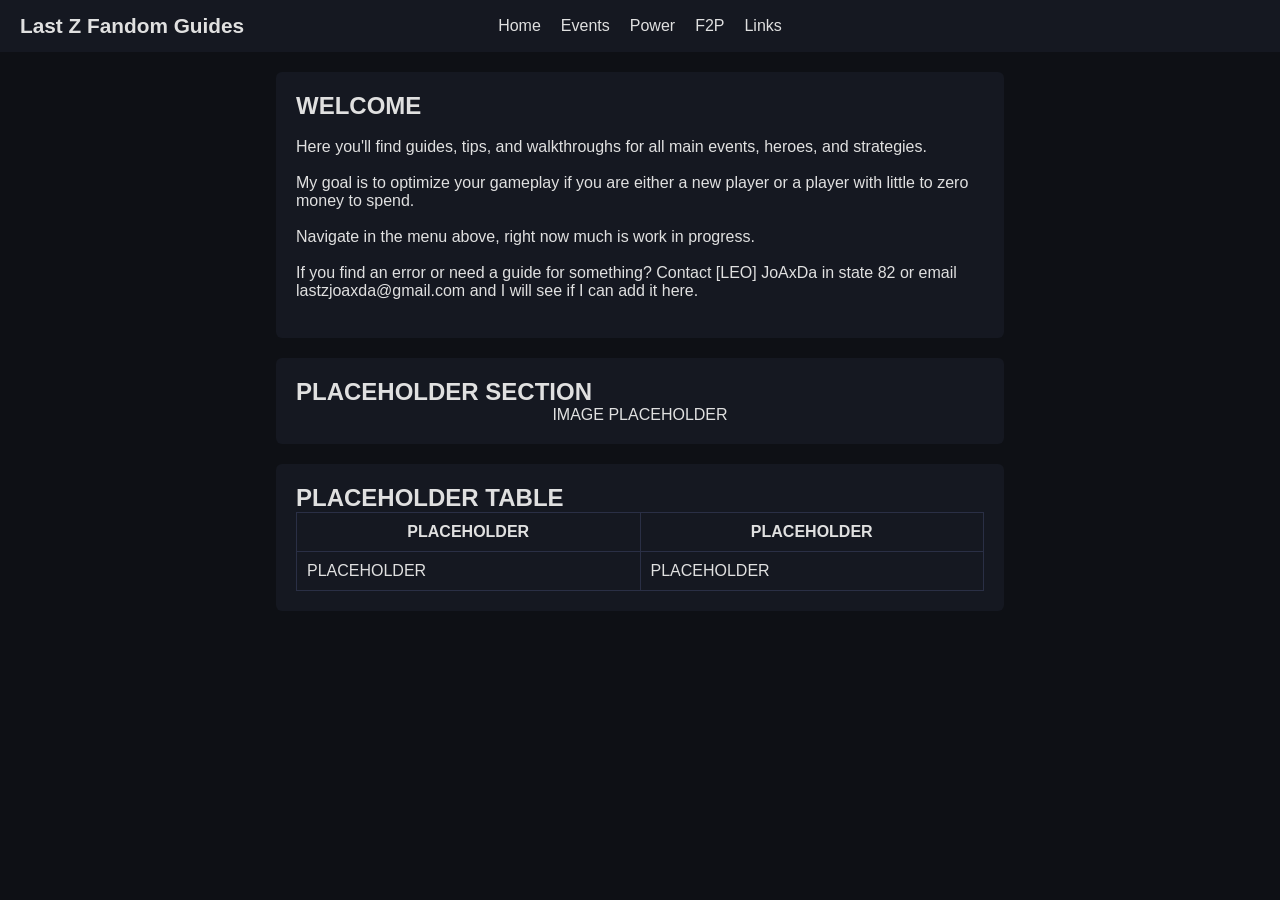
<file: index.html>
<!DOCTYPE html>
<html lang="en">
<head>
    <meta charset="UTF-8">
    <meta name="viewport" content="width=device-width, initial-scale=1.0">
    <title>Last Z: Shooter Run Fandom Guides</title>
    <link rel="stylesheet" href="css/style.css">
</head>
<body>

<header id="navbar-container"></header>

<main>
    <section class="card">
        <h1 id="page-title"> LAST Z FANDOM GUIDES</h1>
        <p id="page-content"></p>
    </section>

    <section class="card">
        <h2>PLACEHOLDER SECTION</h2>
        <div class="image-placeholder">IMAGE PLACEHOLDER</div>
    </section>

    <section class="card">
        <h2>PLACEHOLDER TABLE</h2>
        <table>
            <tr>
                <th>PLACEHOLDER</th>
                <th>PLACEHOLDER</th>
            </tr>
            <tr>
                <td>PLACEHOLDER</td>
                <td>PLACEHOLDER</td>
            </tr>
        </table>
    </section>
</main>

<script src="js/main.js"></script>
</body>
</html>
</file>
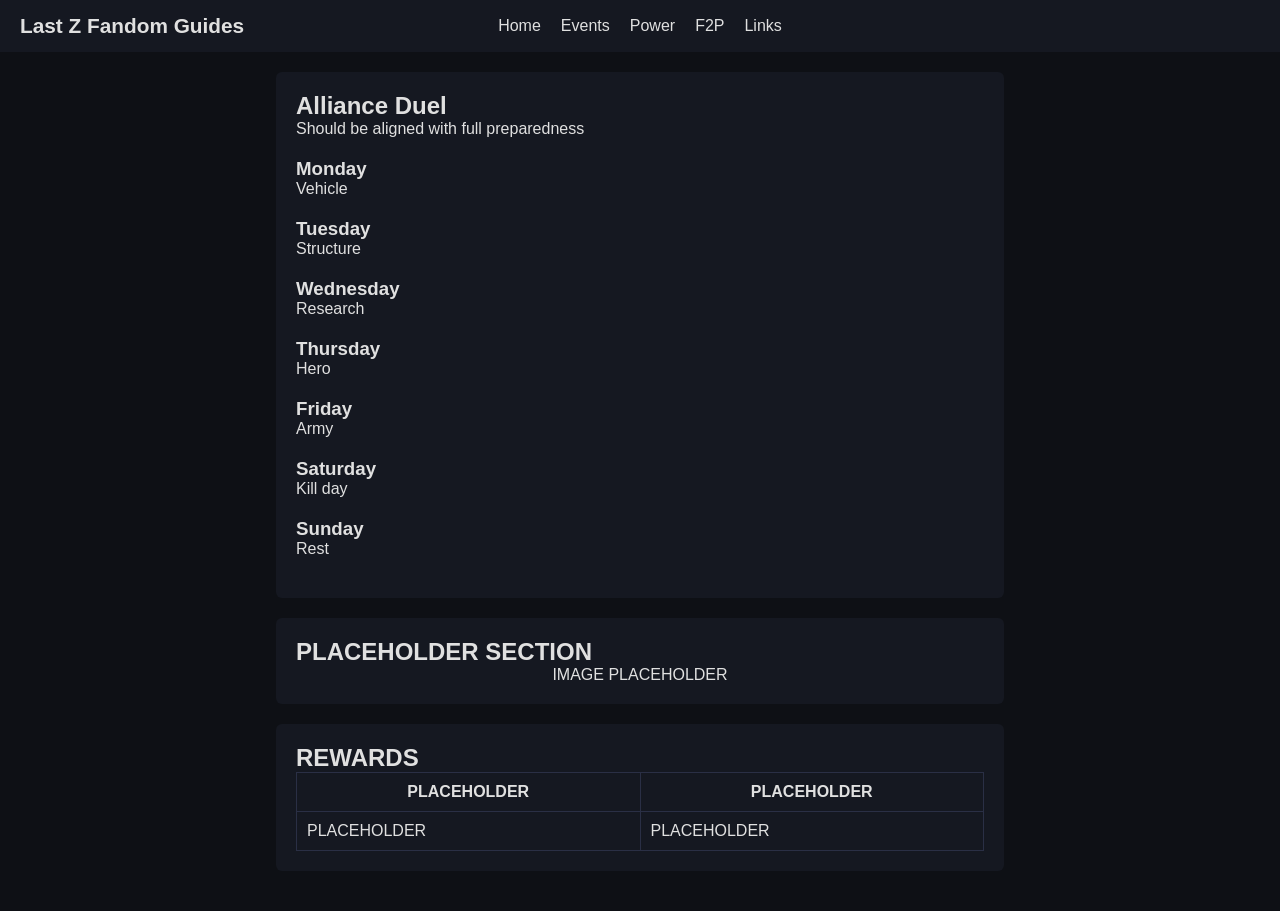
<file: events_alliance_duel.html>
<!DOCTYPE html>
<html lang="en">
<head>
    <meta charset="UTF-8">
    <meta name="viewport" content="width=device-width, initial-scale=1.0">
    <title>Last Z: Shooter Run</title>
    <link rel="stylesheet" href="css/style.css">
</head>
<body>

<header id="navbar-container"></header>


<main>
    <section class="card">
        <h1 id="page-title"></h1>
        <p id="page-content"></p>
    </section>

    <section class="card">
        <h2>PLACEHOLDER SECTION</h2>
        <div class="image-placeholder">IMAGE PLACEHOLDER</div>
    </section>

    <section class="card">
        <h2>REWARDS</h2>
        <table>
            <tr>
                <th>PLACEHOLDER</th>
                <th>PLACEHOLDER</th>
            </tr>
            <tr>
                <td>PLACEHOLDER</td>
                <td>PLACEHOLDER</td>
            </tr>
        </table>
    </section>
</main>

<script src="js/main.js"></script>
</body>
</html>
</file>
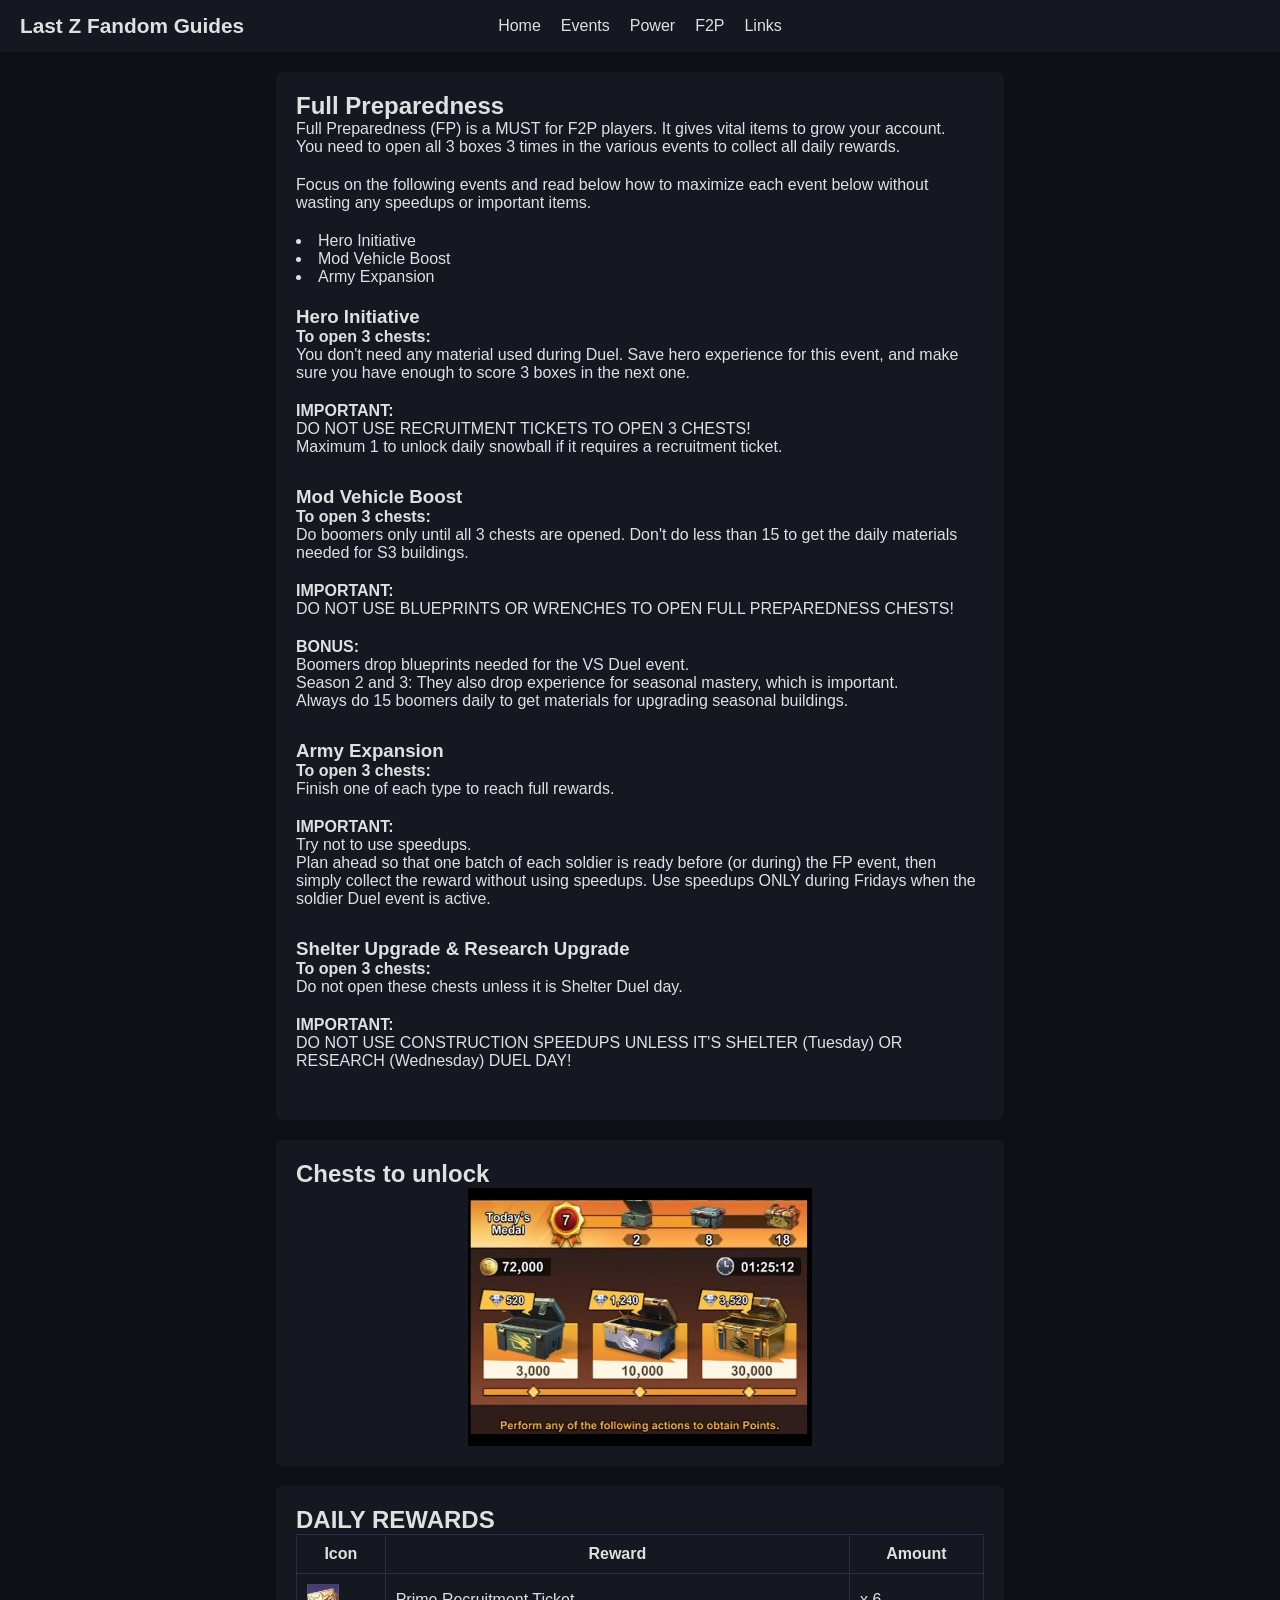
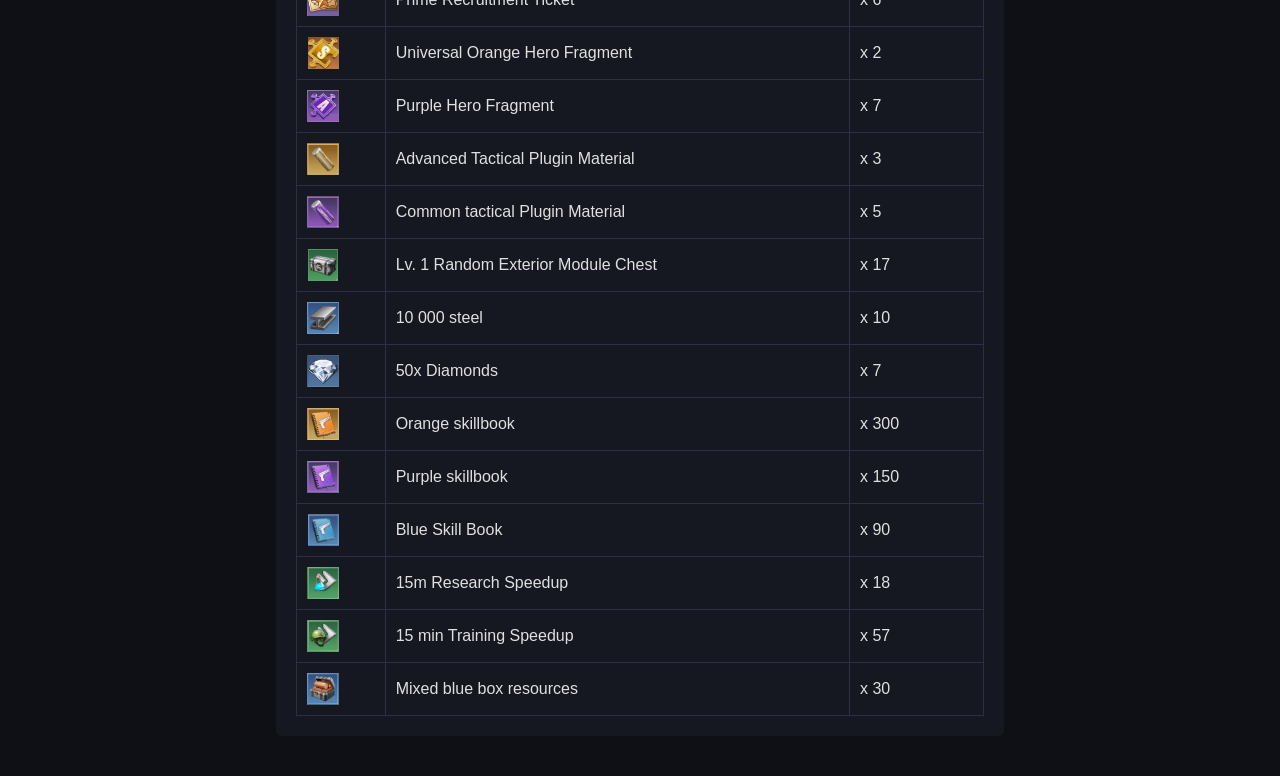
<file: events_full_preparedness.html>
<!DOCTYPE html>
<html lang="en">
<head>
    <meta charset="UTF-8">
    <meta name="viewport" content="width=device-width, initial-scale=1.0">
    <title>Last Z: Shooter Run</title>
    <link rel="stylesheet" href="css/style.css">
</head>
<body>

<header id="navbar-container"></header>

<main>

    <section class="card">
        <h1 id="page-title"></h1>
        <p id="page-content"></p>
    </section>

    <section class="card">
        <h2>Chests to unlock</h2>
        <div class="image-placeholder">
            <img src="/assets/events/fpchests.jpg" alt="fpchests">
        </div>
    </section>

    <section class="card">
        <h2>DAILY REWARDS</h2>
        <table>
            <tr>
                <th>Icon</th>
                <th>Reward</th>
                <th>Amount</th>
            </tr>

            <tr>
                <td class="image-cell">
                    <img src="/assets/heroes/primerectick.png" alt="primerectick">
                </td>
                <td>Prime Recruitment Ticket</td>
                <td>x 6</td>
            </tr>
            <tr>
                <td class="image-cell">
                    <img src="/assets/heroes/goldfrag.png" alt="goldfrag">
                </td>
                <td>Universal Orange Hero Fragment</td>
                <td>x 2</td>
            </tr>
            <tr>
                <td class="image-cell">
                    <img src="/assets/heroes/purpfrag.png" alt="purpfrag">
                </td>
                <td>Purple Hero Fragment</td>
                <td>x 7</td>
            </tr>
            <tr>
                <td class="image-cell">
                    <img src="/assets/vehicle/advtactplugin.png" alt="advtactplugin">
                </td>
                <td>Advanced Tactical Plugin Material</td>
                <td>x 3</td>
            </tr>
            <tr>
                <td class="image-cell">
                    <img src="/assets/vehicle/purpletacplugin.png" alt="purpletacplugin">
                </td>
                <td>Common tactical Plugin Material</td>
                <td>x 5</td>
            </tr>
            <tr>
                <td class="image-cell">
                    <img src="/assets/vehicle/vehiclebox.png" alt="vehiclebox">
                </td>
                <td>Lv. 1 Random Exterior Module Chest</td>
                <td>x 17</td>
            </tr>
            <tr>
                <td class="image-cell">
                    <img src="/assets/rss/steel.png" alt="steel">
                </td>
                <td>10 000 steel</td>
                <td>x 10</td>
            </tr>
            <tr>
                <td class="image-cell">
                    <img src="/assets/rss/diamond.png" alt="diamond">
                </td>
                <td>50x Diamonds</td>
                <td>x 7</td>
            </tr>
            <tr>
                <td class="image-cell">
                    <img src="/assets/heroes/orangeskillbook.png" alt="orangeskillbook">
                </td>
                <td>Orange skillbook</td>
                <td>x 300</td>
            </tr>
            <tr>
                <td class="image-cell">
                    <img src="/assets/heroes/purpleskillbook.png" alt="purpleskillbook">
                </td>
                <td>Purple skillbook</td>
                <td>x 150</td>
            </tr>
            <tr>
                <td class="image-cell">
                    <img src="/assets/heroes/blueskillbook.png" alt="blueskillbook">
                </td>
                <td>Blue Skill Book</td>
                <td>x 90</td>
            </tr>
            <tr>
                <td class="image-cell">
                    <img src="/assets/speedups/research.png" alt="research">
                </td>
                <td>15m Research Speedup</td>
                <td>x 18</td>
            </tr>
            <tr>
                <td class="image-cell">
                    <img src="/assets/speedups/training.png" alt="training">
                </td>
                <td>15 min Training Speedup</td>
                <td>x 57</td>
            </tr>
            <tr>
                <td class="image-cell">
                    <img src="/assets/rss/rss.png" alt="rss">
                </td>
                <td>Mixed blue box resources</td>
                <td>x 30</td>
            </tr>

        </table>
    </section>
</main>

<script src="js/main.js"></script>
</body>
</html>
</file>
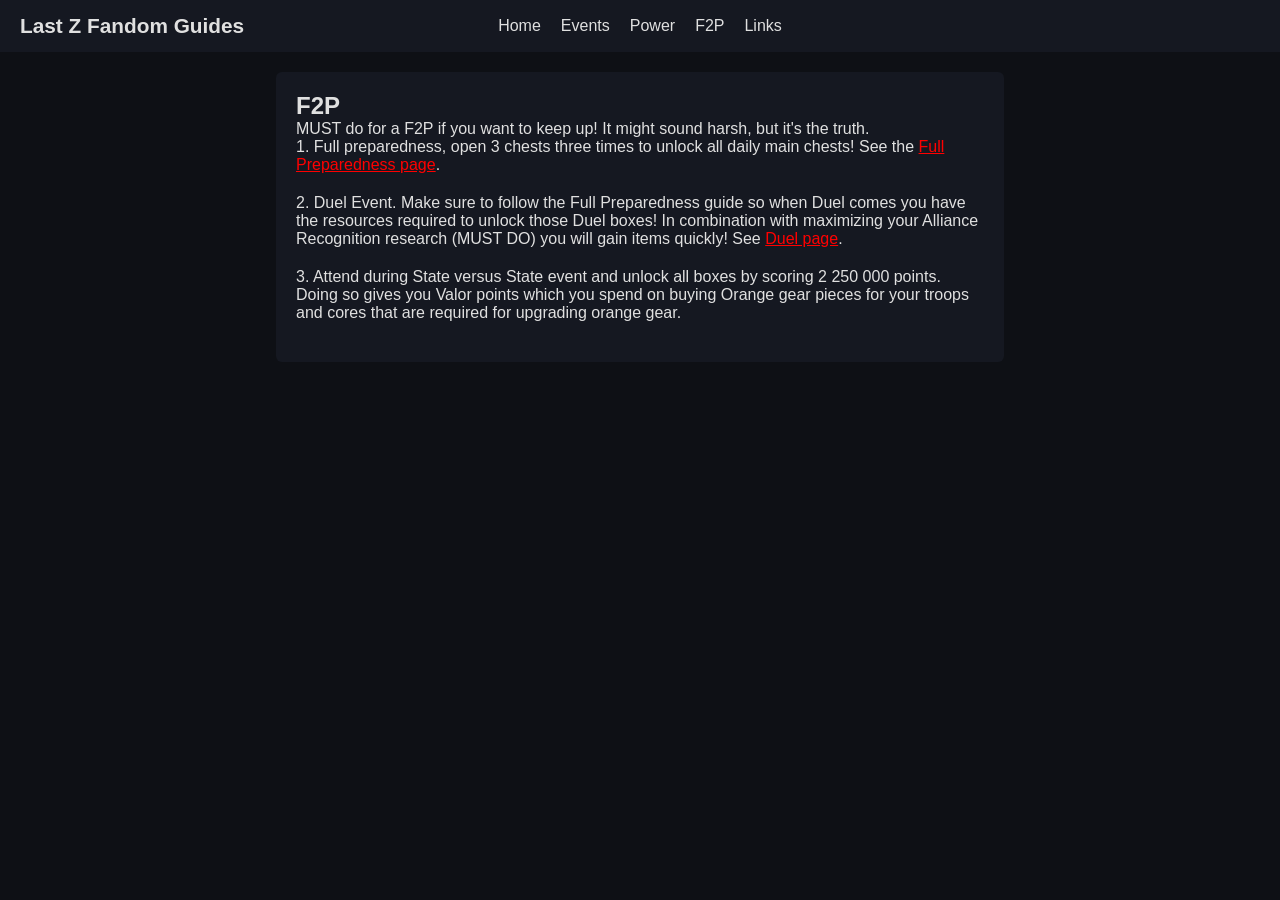
<file: f2p.html>
<!DOCTYPE html>
<html lang="en">
<head>
    <meta charset="UTF-8">
    <meta name="viewport" content="width=device-width, initial-scale=1.0">
    <title>Last Z: Shooter Run</title>
    <link rel="stylesheet" href="css/style.css">
</head>
<body>

<header id="navbar-container"></header>

<main>
    <section class="card">
        <h1 id="page-title"></h1>
        <p id="page-content"></p>
    </section>

</main>

<script src="js/main.js"></script>
</body>
</html>
</file>
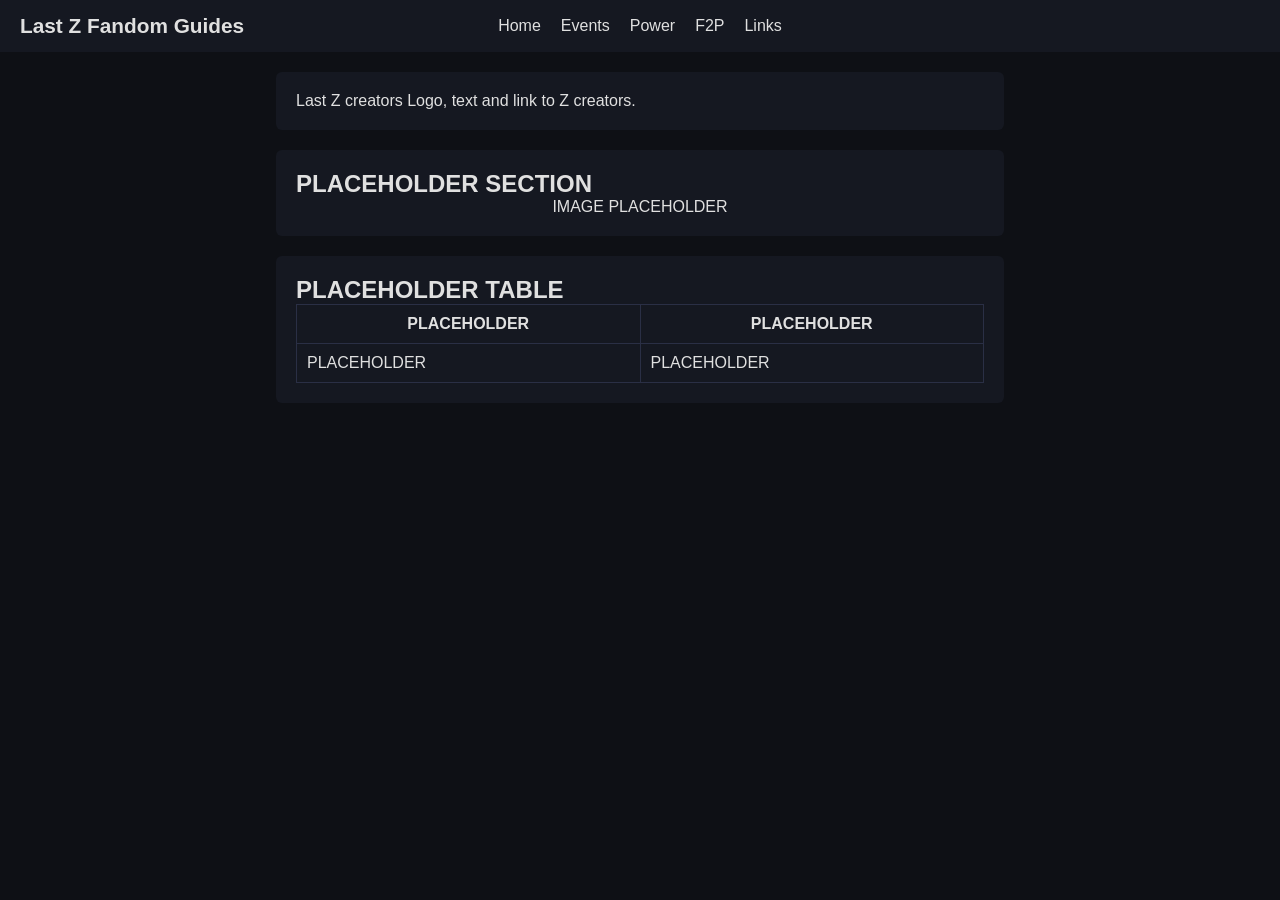
<file: links_z_creators.html>
<!DOCTYPE html>
<html lang="en">
<head>
    <meta charset="UTF-8">
    <meta name="viewport" content="width=device-width, initial-scale=1.0">
    <title>Last Z: Shooter Run</title>
    <link rel="stylesheet" href="css/style.css">
</head>
<body>

<header id="navbar-container"></header>

<main>
    <section class="card">
        <h1 id="page-title"></h1>
        <p id="page-content"></p>
    </section>

    <section class="card">
        <h2>PLACEHOLDER SECTION</h2>
        <div class="image-placeholder">IMAGE PLACEHOLDER</div>
    </section>

    <section class="card">
        <h2>PLACEHOLDER TABLE</h2>
        <table>
            <tr>
                <th>PLACEHOLDER</th>
                <th>PLACEHOLDER</th>
            </tr>
            <tr>
                <td>PLACEHOLDER</td>
                <td>PLACEHOLDER</td>
            </tr>
        </table>
    </section>
</main>

<script src="js/main.js"></script>
</body>
</html>
</file>
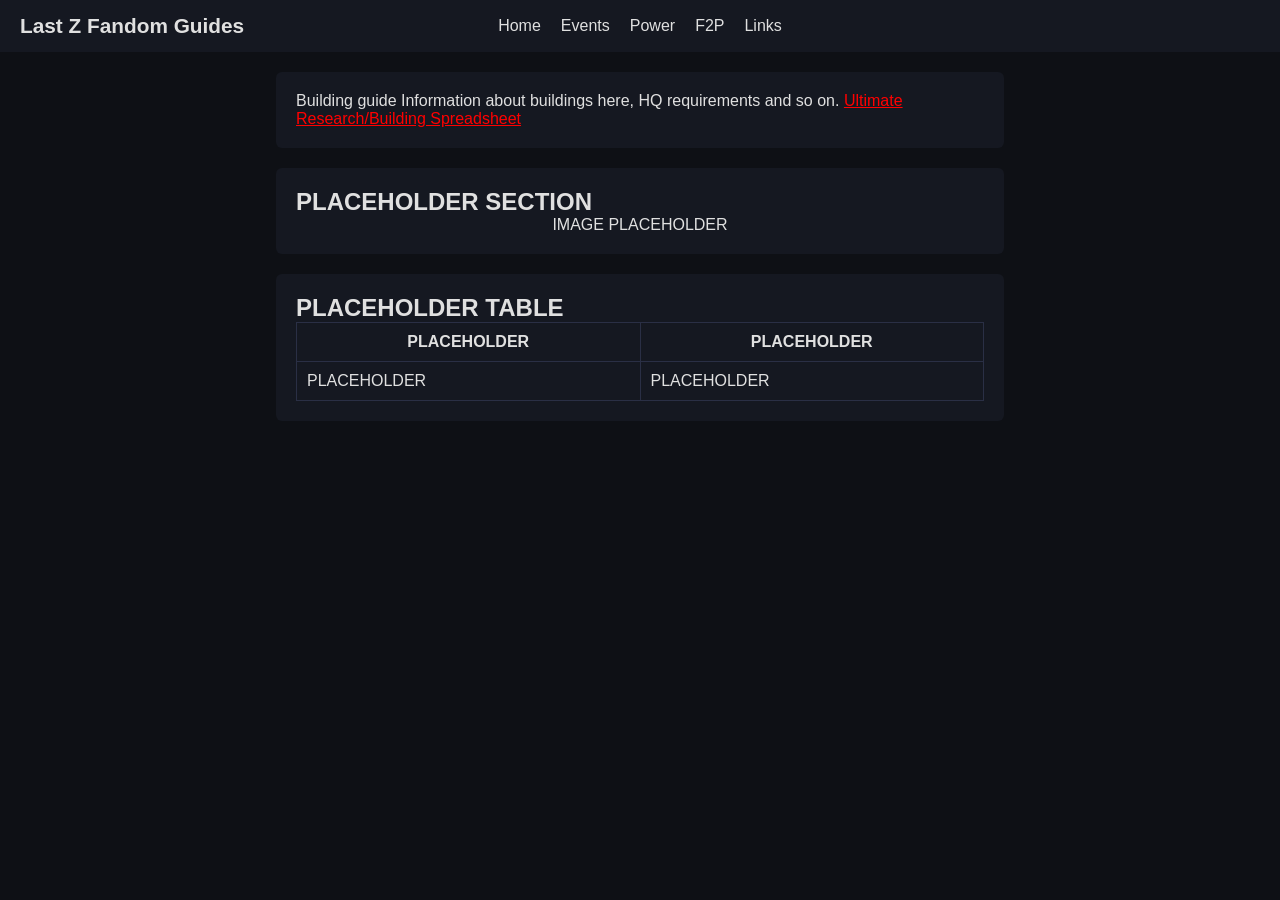
<file: power_buildings.html>
<!DOCTYPE html>
<html lang="en">
<head>
    <meta charset="UTF-8">
    <meta name="viewport" content="width=device-width, initial-scale=1.0">
    <title>Last Z: Shooter Run</title>
    <link rel="stylesheet" href="css/style.css">
</head>
<body>

<header id="navbar-container"></header>

<main>
    <section class="card">
        <h1 id="page-title"></h1>
        <p id="page-content"></p>
    </section>

    <section class="card">
        <h2>PLACEHOLDER SECTION</h2>
        <div class="image-placeholder">IMAGE PLACEHOLDER</div>
    </section>

    <section class="card">
        <h2>PLACEHOLDER TABLE</h2>
        <table>
            <tr>
                <th>PLACEHOLDER</th>
                <th>PLACEHOLDER</th>
            </tr>
            <tr>
                <td>PLACEHOLDER</td>
                <td>PLACEHOLDER</td>
            </tr>
        </table>
    </section>
</main>

<script src="js/main.js"></script>
</body>
</html>
</file>
<file: css/style.css>
/* =========================
   GLOBAL RESET
========================= */
* {
    box-sizing: border-box;
    margin: 0;
    padding: 0;
    font-family: Arial, sans-serif;
}

body {
    background-color: #0e1015;
    color: #e0e0e0;
}

/* =========================
   HEADER / NAVBAR
========================= */
header {
    background-color: #151821;
}

.navbar {
    display: flex;
    align-items: center;
    padding: 14px 20px;
    flex-wrap: wrap; /* för små skärmar */
}

/* Logo till vänster */
.logo {
    font-weight: bold;
    font-size: 1.3rem;
    flex: 1;
}

/* Menyn centrerad */
.nav-menu {
    list-style: none;
    display: flex;
    gap: 20px;
    justify-content: center;
    flex: 2;
    flex-wrap: wrap; /* så att det bryts på små skärmar */
}

.nav-menu li {
    position: relative;
}

.nav-menu a,
.nav-menu span {
    color: #e0e0e0;
    text-decoration: none;
    cursor: pointer;
}

/* Dropdowns */
.nav-menu .dropdown .dropdown-menu {
    display: none;
    position: absolute;
    top: 100%;
    left: 0;
    background-color: #1c2030;
    min-width: 180px;
    z-index: 1000;
}

.nav-menu .dropdown:hover .dropdown-menu {
    display: block;
}

.nav-menu .dropdown .dropdown-menu a {
    display: block;
    padding: 10px;
    color: #e0e0e0;
    text-decoration: none;
}

.nav-menu .dropdown .dropdown-menu a:hover {
    background-color: #2a2f45;
}

/* Språkknappar höger */
.language-switcher {
    flex: 1;
    display: flex;
    justify-content: flex-end;
}

.language-switcher button {
    background: #2a2f45;
    color: white;
    border: none;
    padding: 6px 10px;
    margin-left: 5px;
    cursor: pointer;
}

/* =========================
   MAIN CONTENT
========================= */
main {
    width: 60%;
    margin: 0 auto;
    padding: 20px;
}

.card {
    background-color: #151821;
    padding: 20px;
    margin-bottom: 20px;
    border-radius: 6px;
}

.image-placeholder {
    display: flex;
    align-items: center;
    justify-content: center;
    overflow: hidden;
}

.image-placeholder img {
    max-width: 50%;
    max-height: 50%;
    object-fit: contain;
}

.icon-col {
    width: 10%;
}
.reward-col {
    width: 40%
}

.amount-col {
    width: 40%
}
.image-cell img {
    display: flex;
    align-items: center;
    justify-content: center;
    width: 32px;
    height: 32px;
    object-fit: contain;
}

table {
    width: 100%;
    border-collapse: collapse;
}

th, td {
    border: 1px solid #2a2f45;
    padding: 10px;
}

/* =========================
   RESPONSIVE / MOBILE
========================= */
@media (max-width: 1024px) {
    main {
        width: 80%;
        padding: 15px;
    }
}

@media (max-width: 768px) {
    .navbar {
        flex-direction: column;
        align-items: flex-start;
        padding: 10px 15px;
    }

    .logo {
        margin-bottom: 10px;
        flex: none;
    }

    .nav-menu {
        flex-direction: column;
        gap: 0;
        width: 100%;
        justify-content: flex-start;
    }

    .nav-menu li {
        width: 100%;
    }

    .nav-menu a,
    .nav-menu span {
        padding: 10px 0;
        width: 100%;
        display: block;
    }

    /* Dropdowns vertikala på mobil */
    .nav-menu .dropdown .dropdown-menu {
        position: relative;
        top: 0;
        left: 0;
        min-width: 100%;
        padding-left: 10px;
    }

    .language-switcher {
        justify-content: flex-start;
        margin-top: 10px;
        width: 100%;
    }

    main {
        width: 95%;
        padding: 10px;
    }

    .card {
        padding: 15px;
    }

    .image-placeholder {
        height: 120px;
    }
}

@media (max-width: 480px) {
    .logo {
        font-size: 1.1rem;
    }

    .nav-menu a,
    .nav-menu span {
        font-size: 0.95rem;
        padding: 8px 0;
    }

    .language-switcher button {
        padding: 5px 8px;
        font-size: 0.9rem;
    }

    .image-placeholder {
        height: 100px;
    }

    .rewards-table .img-cell {
        width: 50px;
        text-align: center;
    }

    .rewards-table .img-cell img {
        width: 32px;
        height: 32px;
        object-fit: contain;
    }
}
</file>
